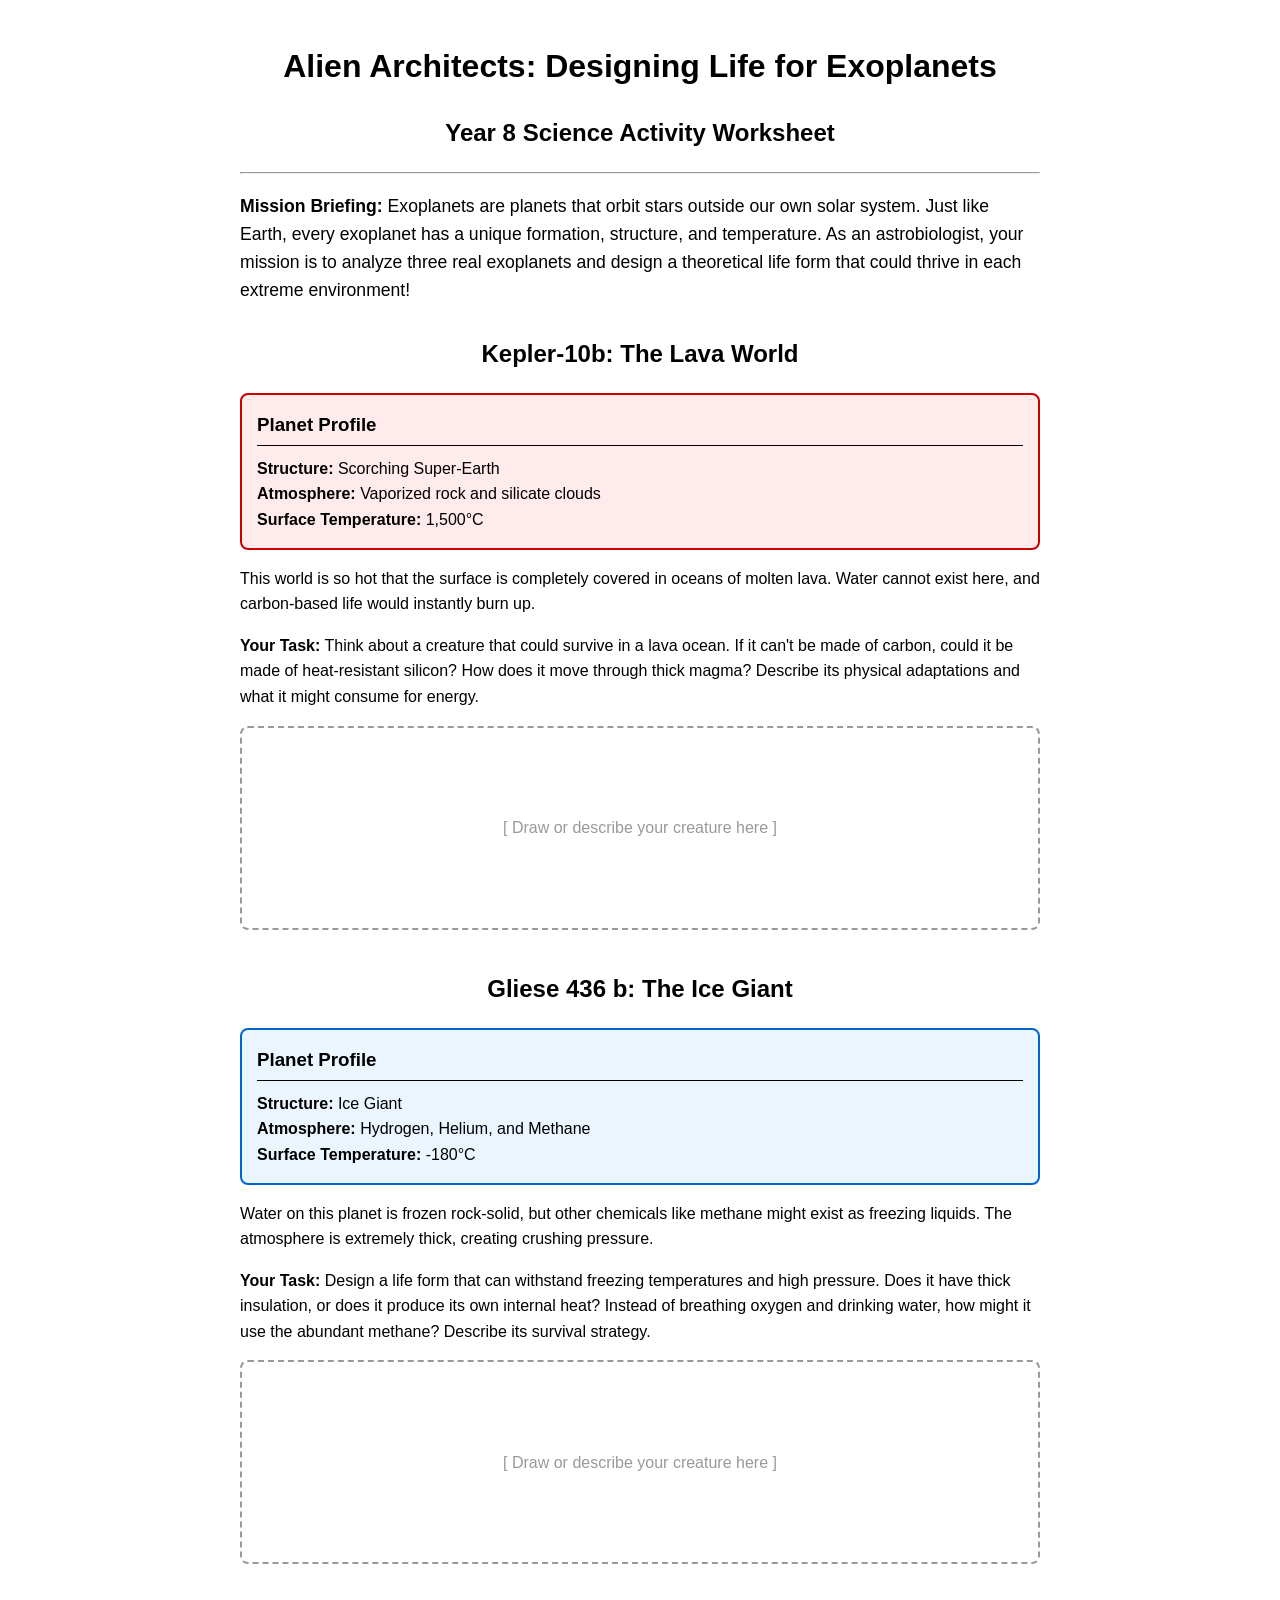
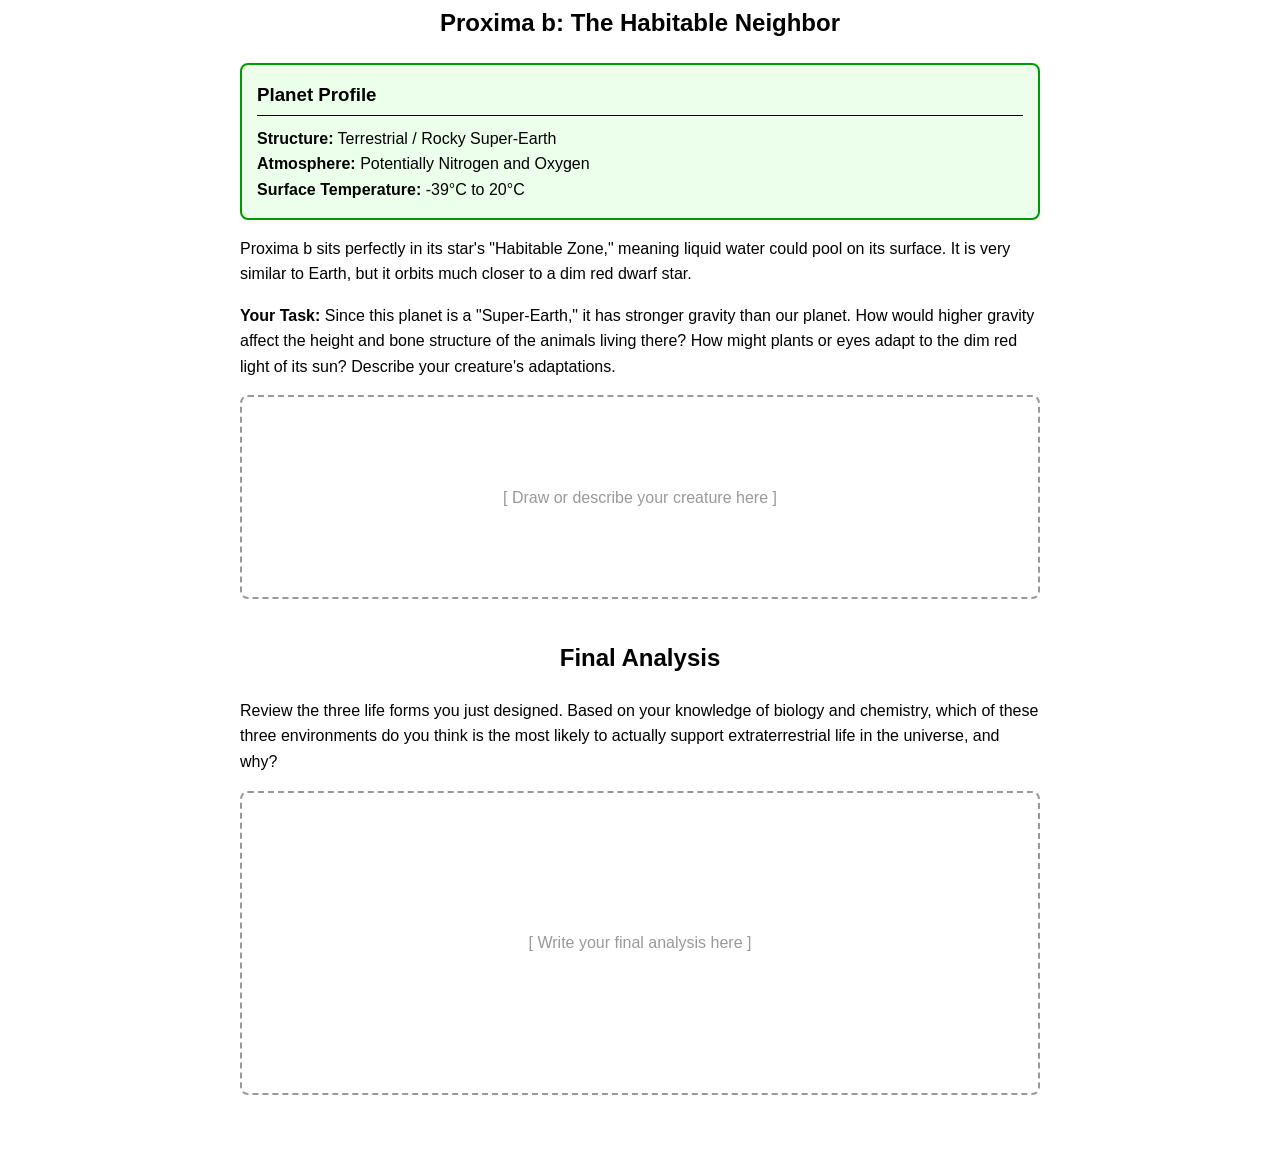
<file: worksheet.html>
<!DOCTYPE html>
<html lang="en">
<head>
    <meta charset="UTF-8">
    <meta name="viewport" content="width=device-width, initial-scale=1.0">
    <title>Alien Architects Worksheet</title>
    <style>
        body {
            font-family: Arial, sans-serif;
            max-width: 800px;
            margin: 0 auto;
            padding: 20px;
            line-height: 1.6;
        }
        h1, h2 {
            text-align: center;
        }
        .intro {
            margin-bottom: 30px;
            font-size: 1.1em;
        }
        .planet-profile {
            border-radius: 8px;
            padding: 15px;
            margin-bottom: 15px;
            border: 2px solid;
        }
        .lava { background: #ffebeb; border-color: #cc0000; }
        .ice { background: #ebf5ff; border-color: #0066cc; }
        .earth { background: #ebffeb; border-color: #009900; }
        
        .planet-profile h3 {
            margin-top: 0;
            margin-bottom: 10px;
            border-bottom: 1px solid currentColor;
            padding-bottom: 5px;
        }
        .task-section {
            margin-bottom: 40px;
        }
        .drawing-box {
            border: 2px dashed #999;
            height: 200px;
            margin-top: 15px;
            border-radius: 8px;
            display: flex;
            align-items: center;
            justify-content: center;
            color: #999;
        }
        @media print {
            body { max-width: 100%; }
            .drawing-box { height: 150px; }
        }
    </style>
</head>
<body>

    <h1>Alien Architects: Designing Life for Exoplanets</h1>
    <h2>Year 8 Science Activity Worksheet</h2>
    <hr>

    <div class="intro">
        <p><strong>Mission Briefing:</strong> Exoplanets are planets that orbit stars outside our own solar system. Just like Earth, every exoplanet has a unique formation, structure, and temperature. As an astrobiologist, your mission is to analyze three real exoplanets and design a theoretical life form that could thrive in each extreme environment!</p>
    </div>

    <!-- PLANET 1 -->
    <div class="task-section">
        <h2>Kepler-10b: The Lava World</h2>
        <div class="planet-profile lava">
            <h3>Planet Profile</h3>
            <strong>Structure:</strong> Scorching Super-Earth<br>
            <strong>Atmosphere:</strong> Vaporized rock and silicate clouds<br>
            <strong>Surface Temperature:</strong> 1,500°C
        </div>
        <p>This world is so hot that the surface is completely covered in oceans of molten lava. Water cannot exist here, and carbon-based life would instantly burn up.</p>
        <p><strong>Your Task:</strong> Think about a creature that could survive in a lava ocean. If it can't be made of carbon, could it be made of heat-resistant silicon? How does it move through thick magma? Describe its physical adaptations and what it might consume for energy.</p>
        <div class="drawing-box">[ Draw or describe your creature here ]</div>
    </div>

    <!-- PLANET 2 -->
    <div class="task-section">
        <h2>Gliese 436 b: The Ice Giant</h2>
        <div class="planet-profile ice">
            <h3>Planet Profile</h3>
            <strong>Structure:</strong> Ice Giant<br>
            <strong>Atmosphere:</strong> Hydrogen, Helium, and Methane<br>
            <strong>Surface Temperature:</strong> -180°C
        </div>
        <p>Water on this planet is frozen rock-solid, but other chemicals like methane might exist as freezing liquids. The atmosphere is extremely thick, creating crushing pressure.</p>
        <p><strong>Your Task:</strong> Design a life form that can withstand freezing temperatures and high pressure. Does it have thick insulation, or does it produce its own internal heat? Instead of breathing oxygen and drinking water, how might it use the abundant methane? Describe its survival strategy.</p>
        <div class="drawing-box">[ Draw or describe your creature here ]</div>
    </div>

    <!-- PLANET 3 -->
    <div class="task-section">
        <h2>Proxima b: The Habitable Neighbor</h2>
        <div class="planet-profile earth">
            <h3>Planet Profile</h3>
            <strong>Structure:</strong> Terrestrial / Rocky Super-Earth<br>
            <strong>Atmosphere:</strong> Potentially Nitrogen and Oxygen<br>
            <strong>Surface Temperature:</strong> -39°C to 20°C
        </div>
        <p>Proxima b sits perfectly in its star's "Habitable Zone," meaning liquid water could pool on its surface. It is very similar to Earth, but it orbits much closer to a dim red dwarf star.</p>
        <p><strong>Your Task:</strong> Since this planet is a "Super-Earth," it has stronger gravity than our planet. How would higher gravity affect the height and bone structure of the animals living there? How might plants or eyes adapt to the dim red light of its sun? Describe your creature's adaptations.</p>
        <div class="drawing-box">[ Draw or describe your creature here ]</div>
    </div>

    <!-- FINAL ANALYSIS -->
    <div class="task-section" style="page-break-before: always;">
        <h2>Final Analysis</h2>
        <p>Review the three life forms you just designed. Based on your knowledge of biology and chemistry, which of these three environments do you think is the most likely to actually support extraterrestrial life in the universe, and why?</p>
        <div class="drawing-box" style="height: 300px;">[ Write your final analysis here ]</div>
    </div>

</body>
</html>
</file>
